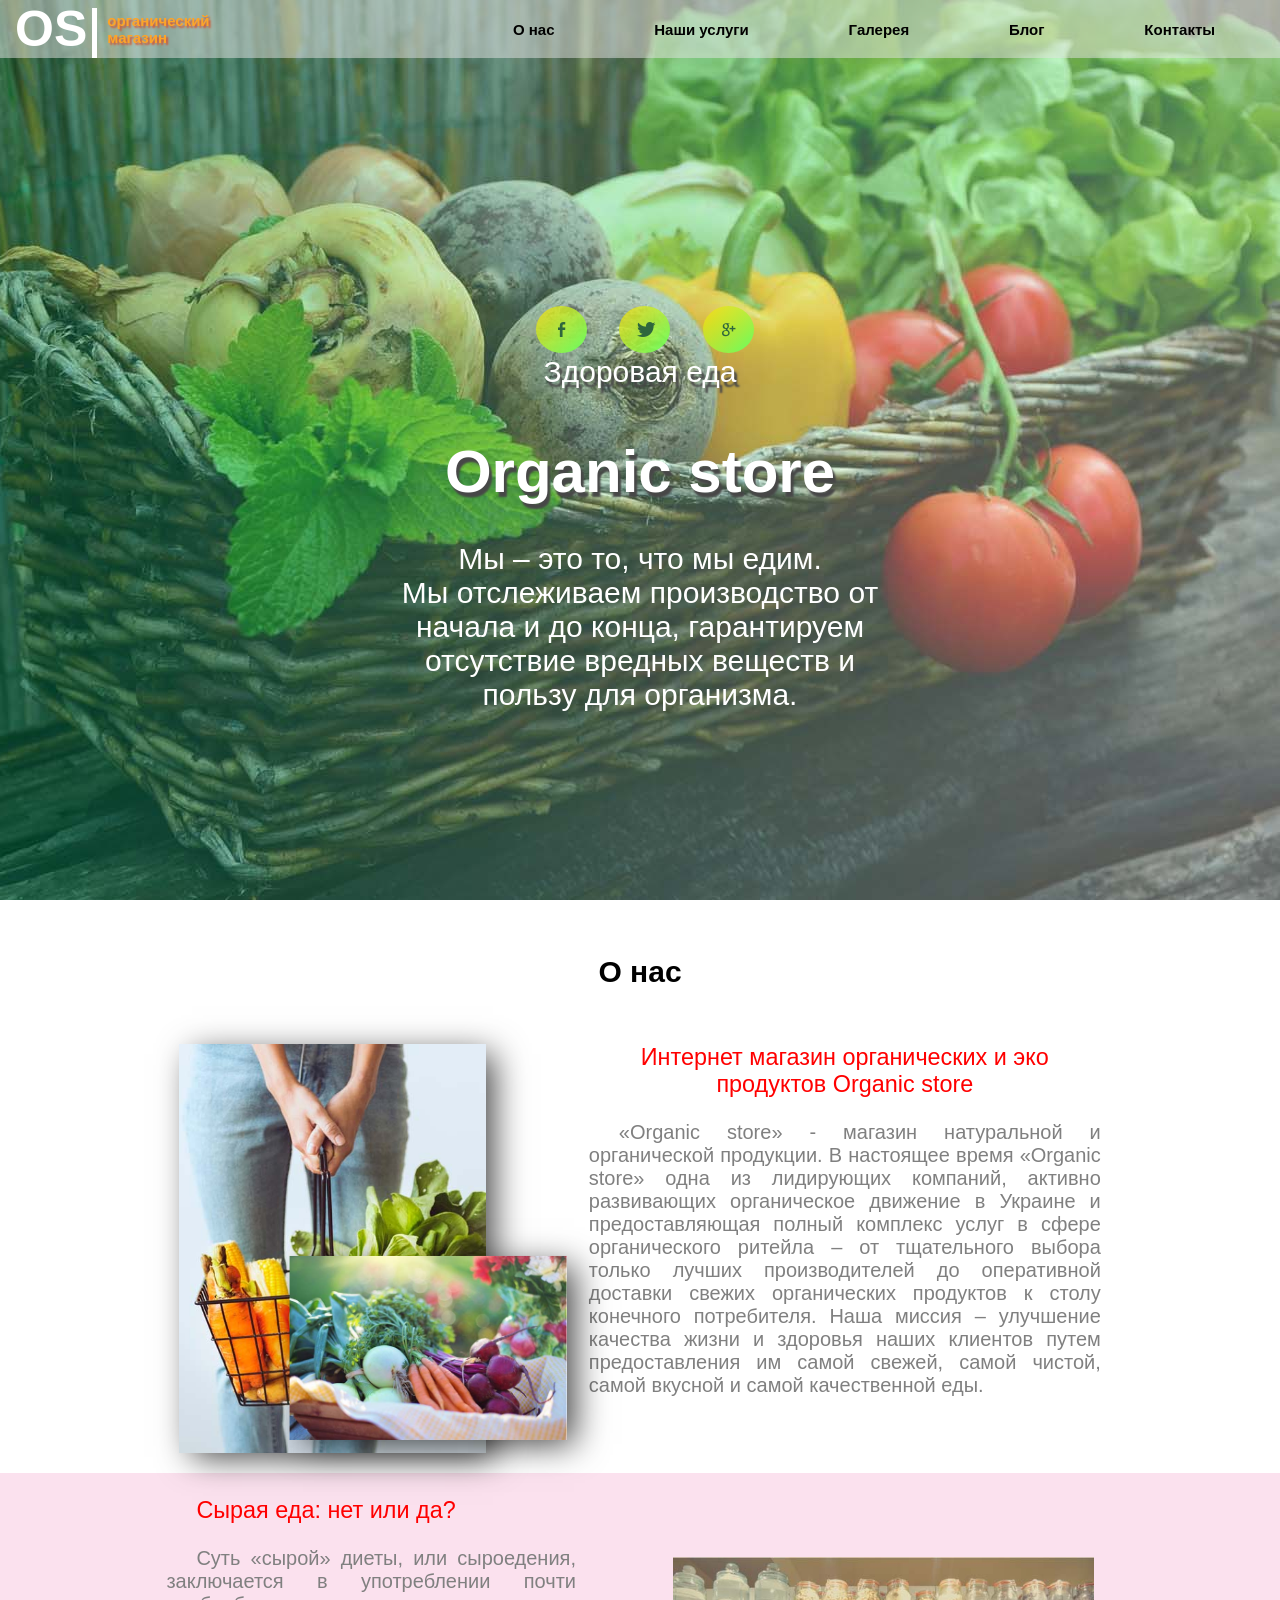
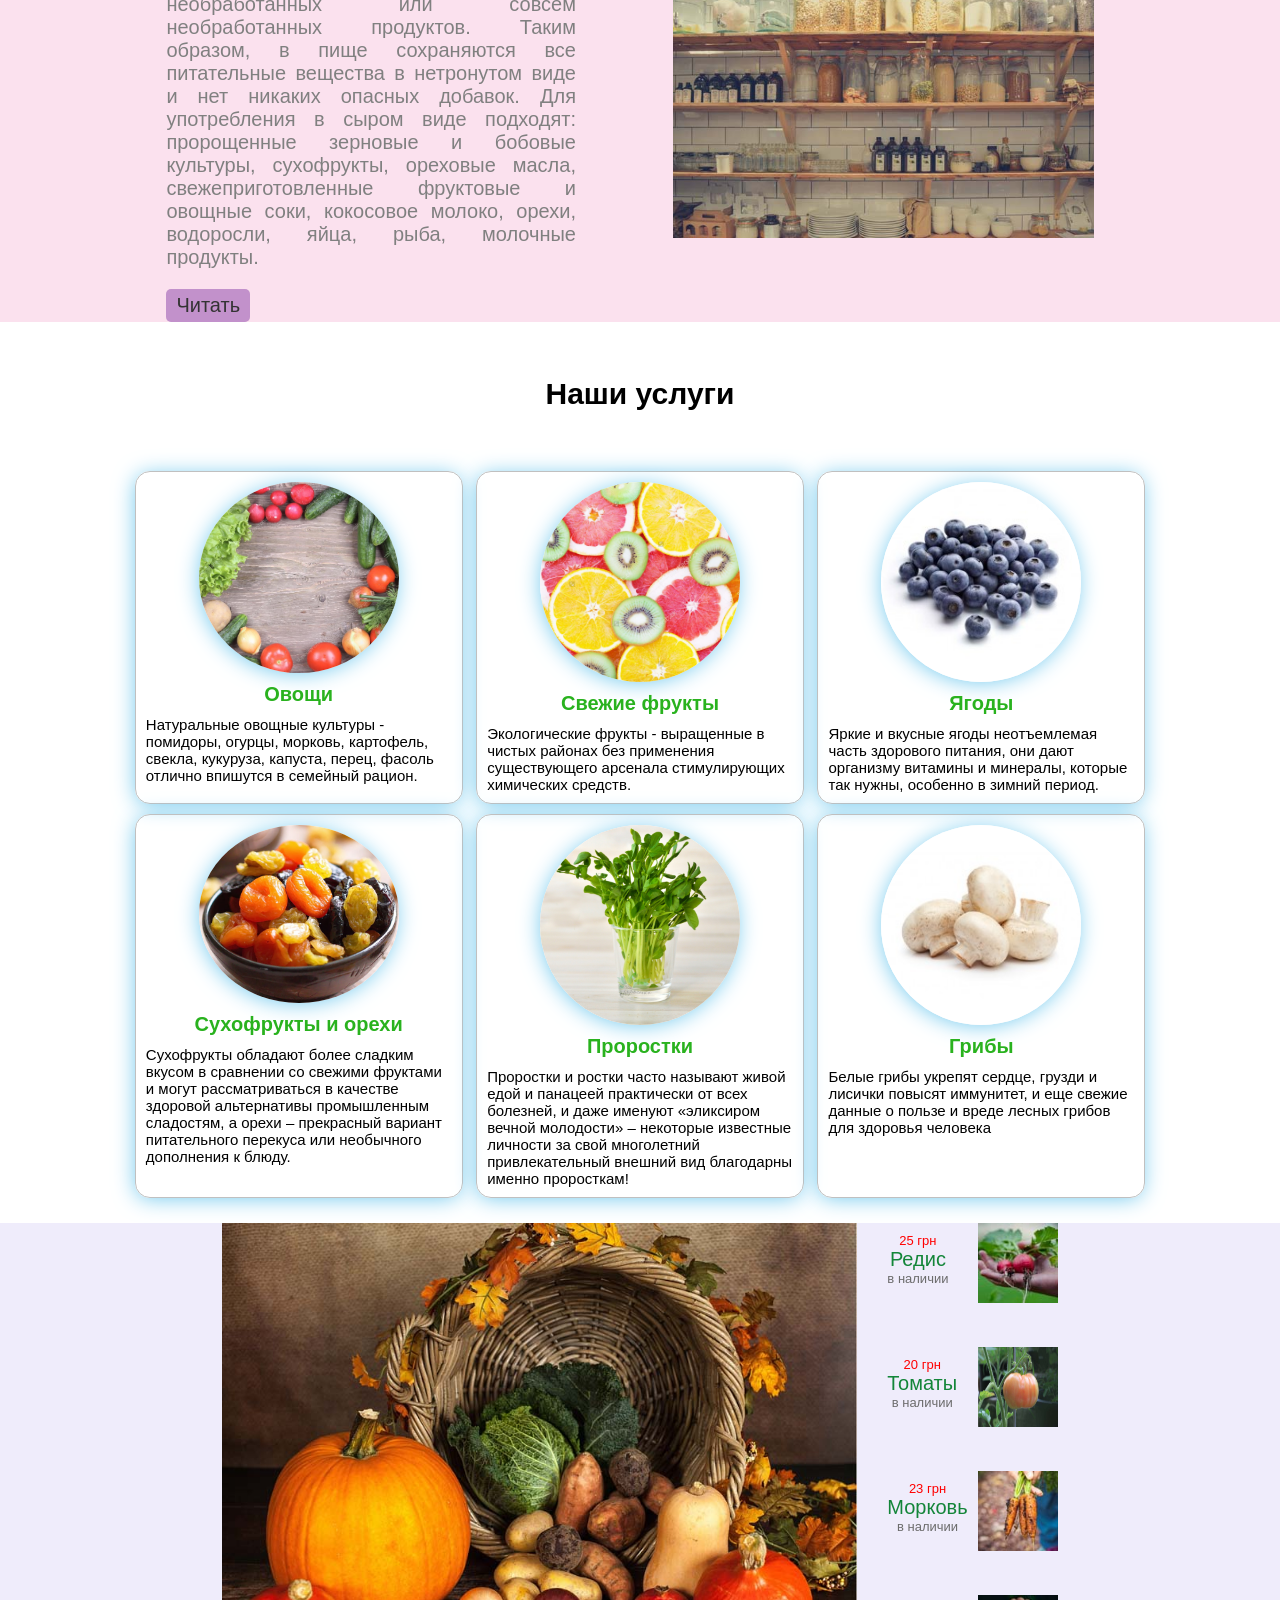
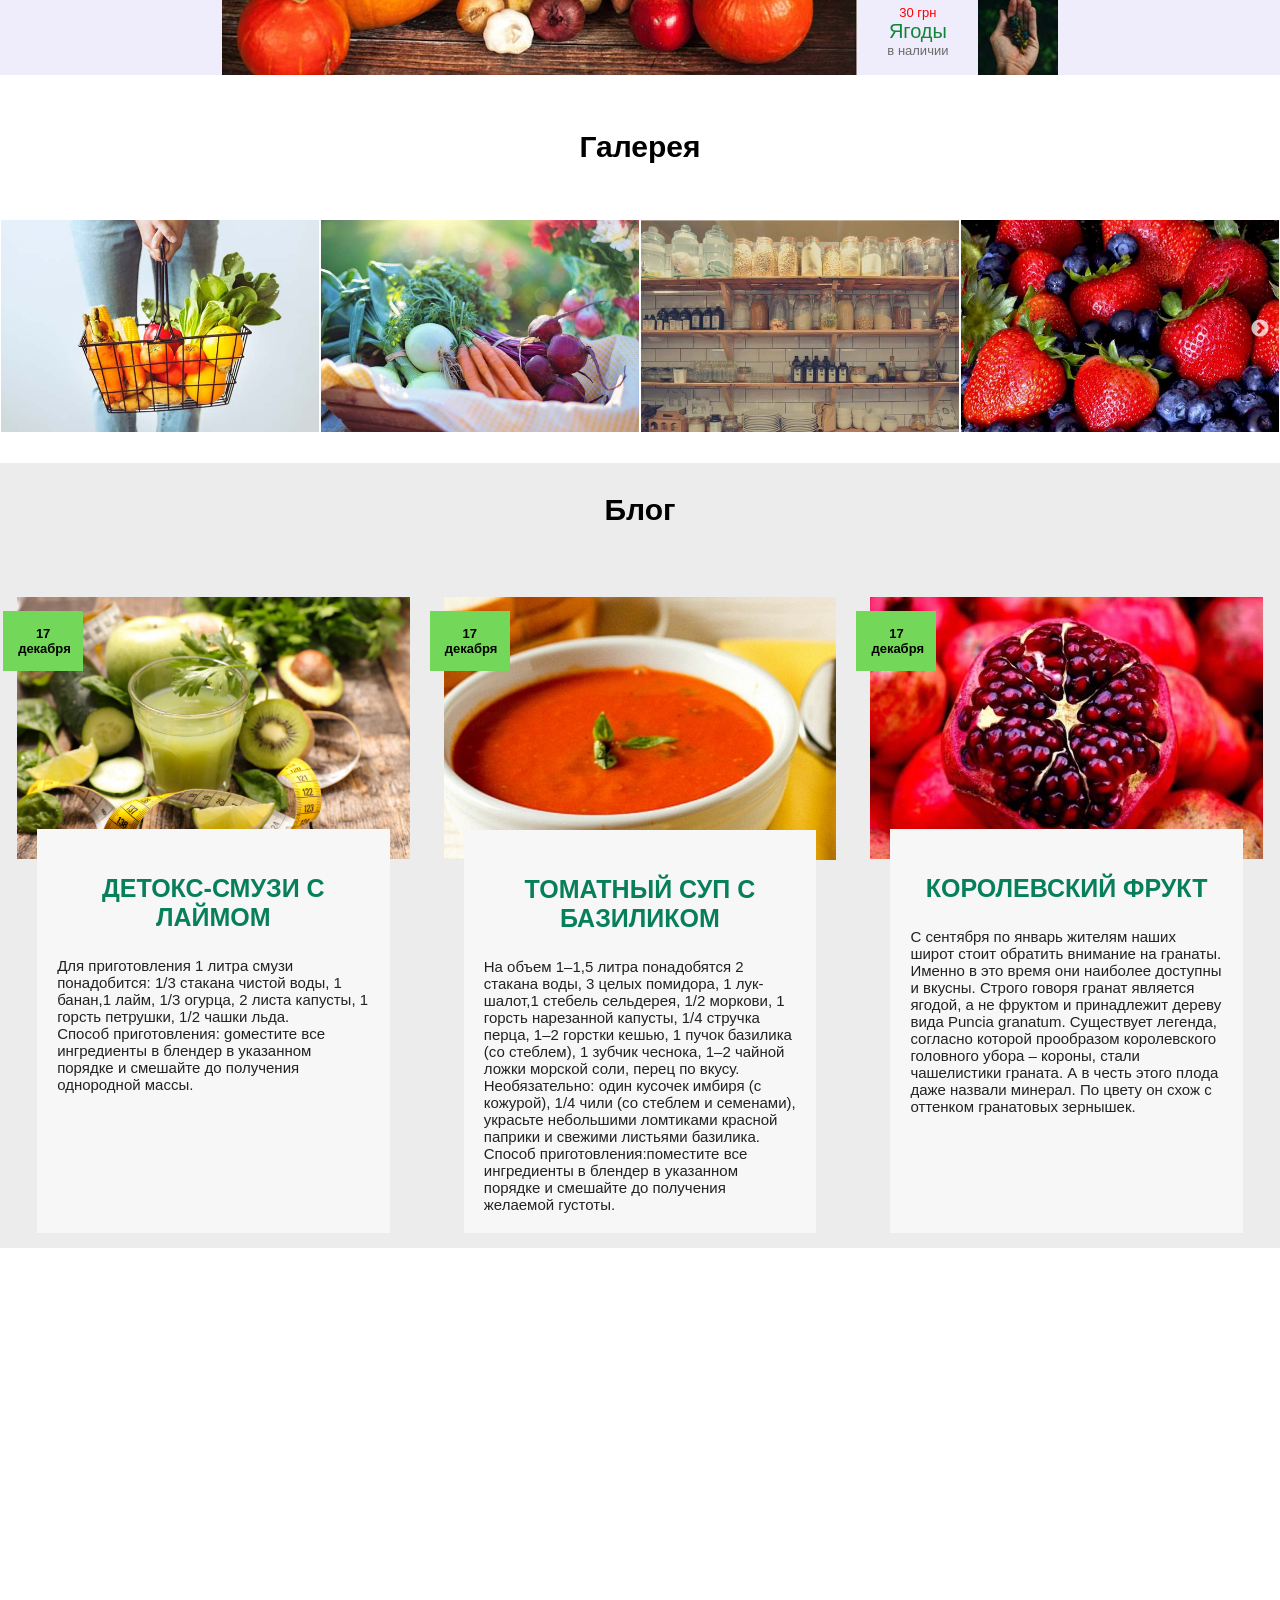
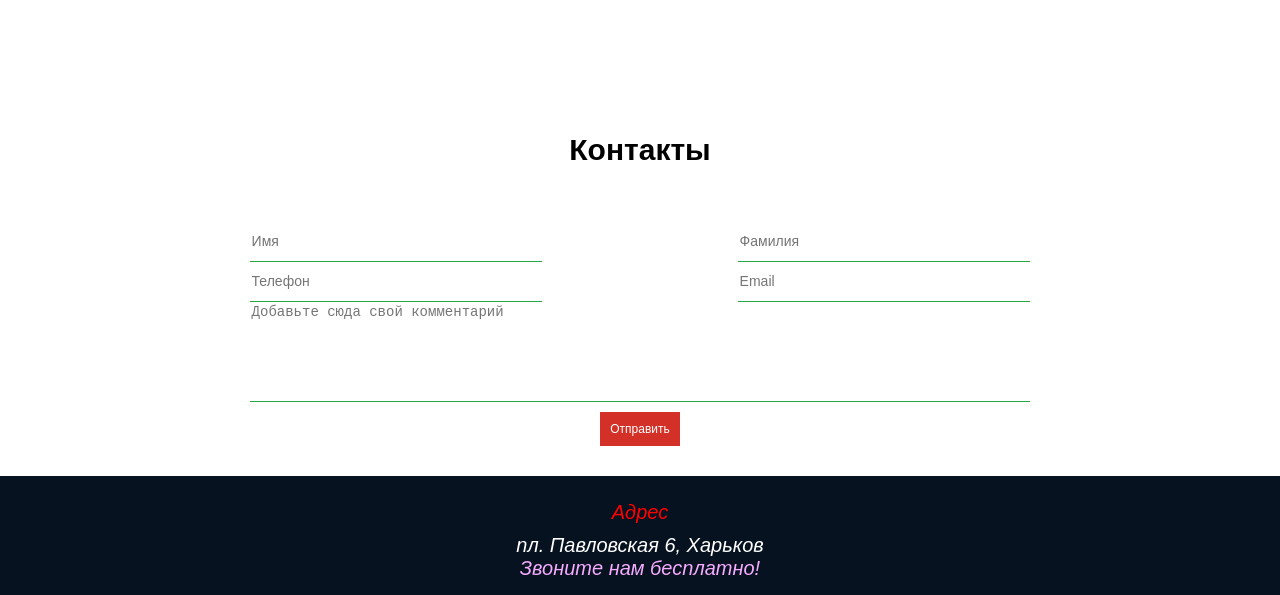
<file: index.html>
<!DOCTYPE html>
<html lang="ru" xmlns="http://www.w3.org/1999/html">
<head>
    <meta charset="UTF-8">
    <title>Healthy Food</title>
    <link rel="stylesheet" href="project/css/reset.css">
    <link rel="stylesheet" href="project/css/main.css">
    <link rel="stylesheet" href="project/css/hamburger.css">
    <link rel="stylesheet" href="project/css/media.css">
    <link rel="stylesheet" href="project/css/dev.css">
    <!--<link rel="stylesheet" href="../css/dev.css">-->
    <link rel="icon" href="project/img/watermelon.png">
    <link rel="stylesheet" href="project/slick/slick-theme.css">
    <link rel="stylesheet" href="project/slick/slick.css">
    <meta name="viewport" content="width=device-width, initial-scale=1.0"/>
<body>

<header class="head" id="home-top">
    <nav class="head-navigation">
        <a href="#" class="logo">
            <div class="abbr-logo-name">os</div>
            <div class="logo-name">органический <br> магазин</div>
        </a>
        <div class="navigation">
            <label for="hamburger" class="hamburger-title">Меню</label>
            <input type="checkbox" id="hamburger" class="hamburger-state">
            <ul class="menu">
                <li><a href="#about-us">О нас</a></li>
                <li><a href="#services">Наши услуги</a></li>
                <li><a href="#gallery">Галерея</a></li>
                <li><a href="#blog">Блог</a></li>
                <li><a href="#contacts">Контакты</a></li>
            </ul>
        </div>
    </nav>
</header>
<main class="wrapper">
    <div class="banner">
        <div class="banner-content">
            <ul class="social-networks">
                <li><a class="icon-facebook" href="#" target="_blank"></a></li>
                <li><a class="icon-twitter-bird" href="#" target="_blank"></a></li>
                <li><a class="icon-gplus" href="#" target="_blank"></a></li>
            </ul>
            <div class="main-title">
                <span>Здоровая еда</span>
                <h1>Organic store</h1>
            </div>
            <p>
                Мы – это то, что мы едим.<br>
                Мы отслеживаем производство от начала и до конца, гарантируем отсутствие вредных веществ и пользу для организма.
            </p>
        </div>
    </div>
</main>
<section class="about-us">
    <h1 class="entry-title" id="about-us"><a href="#home-top">О нас</a></h1>
    <div class="about-inner">
        <div class="entry-content">
            <div class="img-box inner">
                <img src="project/img/about1.jpg" alt="eco-food">
                <img src="project/img/about2.jpg" alt="eco-food">
            </div>
            <div class="about-content  inner">
                <h3>Интернет магазин органических и эко продуктов Organic store</h3>
                <p> «Organic store» - магазин натуральной и органической продукции. В настоящее время «Organic store» одна из лидирующих компаний, активно развивающих органическое движение
                    в Украине и предоставляющая полный комплекс услуг в сфере органического ритейла – от тщательного выбора только лучших производителей до оперативной доставки свежих органических
                    продуктов к столу конечного потребителя. Наша миссия – улучшение качества жизни и здоровья наших клиентов путем предоставления им самой свежей, самой чистой, самой вкусной и
                    самой качественной еды.</p>
            </div>
        </div>
    </div>
    <div class="store-information-content">
        <div class="entry-content">
            <div class="general-information">
                <div class="content-head">
                    <h3>Сырая еда: нет или да?</h3>
                    <p>Суть «сырой» диеты, или сыроедения, заключается в употреблении почти необработанных или совсем необработанных продуктов.
                        Таким образом, в пище сохраняются все питательные вещества в нетронутом виде и нет никаких опасных добавок. Для употребления в сыром виде подходят: пророщенные зерновые
                        и бобовые культуры, сухофрукты, ореховые масла, свежеприготовленные фруктовые и овощные соки, кокосовое молоко, орехи, водоросли, яйца, рыба, молочные продукты.</p>
                </div>
                <div class="content-footer">
                    <div class="btn-read"><a href="#">Читать</a></div>
                </div>
            </div>
            <div class="img-container">
                <img src="project/img/store-inf.jpg" alt="eco-food">
            </div>
        </div>
    </div>
</section>
<section class="services">
    <h1 class="entry-title" id="services"><a href="#home-top">Наши услуги</a></h1>
    <div class="entry-content">
        <a href="#" class="box">
            <img src="project/img/img-in-box01.jpg" alt="eco-food">
            <h4>Овощи</h4>
            <p>Натуральные овощные культуры - помидоры, огурцы, морковь, картофель, свекла, кукуруза, капуста, перец,
                фасоль отлично впишутся в семейный рацион. </p>
        </a>
        <a href="#" class="box">
            <img src="project/img/img-in-box02.jpg" alt="eco-food">
            <h4>Свежие фрукты</h4>
            <p>Экологические фрукты - выращенные в чистых районах без применения существующего арсенала стимулирующих химических средств.</p>
        </a>
        <a href="#" class="box">
            <img src="project/img/img-in-box03.jpg" alt="eco-food">
            <h4>Ягоды</h4>
            <p>Яркие и вкусные ягоды неотъемлемая часть здорового питания, они дают организму витамины и минералы, которые так нужны, особенно в зимний период.</p>
        </a>
        <a href="#" class="box">
            <img src="project/img/img-in-box04.jpg" alt="eco-food">
            <h4>Сухофрукты и орехи</h4>
            <p>Сухофрукты обладают более сладким вкусом в сравнении со свежими фруктами и могут рассматриваться в качестве здоровой альтернативы промышленным сладостям, а орехи – прекрасный вариант
                питательного перекуса или необычного дополнения к блюду.</p>
        </a>
        <a href="#" class="box">
            <img src="project/img/img-in-box05.jpg" alt="eco-food">
            <h4>Проростки</h4>
            <p>Проростки и ростки часто называют живой едой и панацеей практически от всех болезней, и даже именуют «эликсиром вечной молодости» – некоторые известные личности за
                свой многолетний привлекательный внешний вид благодарны именно проросткам! </p>
        </a>
        <a href="#" class="box">
            <img src="project/img/img-in-box06.jpg" alt="eco-food">
            <h4>Грибы</h4>
            <p>Белые грибы укрепят сердце, грузди и лисички повысят иммунитет, и еще свежие данные о пользе и вреде лесных грибов для здоровья человека</p>
        </a>
    </div>
    <div class="products ">
        <div class="entry-content">
            <div class="goods-logo">
                <img src="project/img/img-serv.jpg" alt="eco-food">
            </div>
            <div class="content-products">
                <div class="box-goods">
                    <div class="good-logo">
                        <img src="project/img/img-goods1.jpg" alt="eco-food">
                    </div>
                    <div class="goods">
                        <span>25 грн</span>
                        <span>Редис</span>
                        <span>в наличии</span>
                    </div>
                </div>
                <div class="box-goods">
                    <div class="good-logo">
                        <img src="project/img/img-goods2_.jpg" alt="eco-food">
                    </div>
                    <div class="goods">
                        <span>20 грн</span>
                        <span>Томаты</span>
                        <span>в наличии</span>
                    </div>
                </div>
                <div class="box-goods">
                    <div class="good-logo">
                        <img src="project/img/img-goods3.jpg" alt="eco-food">
                    </div>
                    <div class="goods">
                        <span>23 грн</span>
                        <span>Морковь</span>
                        <span>в наличии</span>
                    </div>
                </div>
                <div class="box-goods">
                    <div class="good-logo">
                        <img src="project/img/img-goods4.jpg" alt="eco-food">
                    </div>
                    <div class="goods">
                        <span>30 грн</span>
                        <span>Ягоды</span>
                        <span>в наличии</span>
                    </div>
                </div>
            </div>
        </div>
    </div>
</section>
<section class="gallery">
    <h1 class="entry-title" id="gallery"><a href="#home-top">Галерея</a></h1>
    <div class="img-gallery-container slider">
        <picture class="img-box-gallery slide">
            <img src="project/img/img-gall.jpg" alt=" eco-foods">
        </picture>
        <picture class="img-box-gallery slide">
            <img src="project/img/about1.jpg" alt=" eco-foods">
        </picture>
        <picture class="img-box-gallery slide">
            <img src="project/img/store-inf.jpg" alt=" eco-foods">
        </picture>
        <picture class="img-box-gallery slide">
            <img src="project/img/img-in-gall1.jpg" alt=" eco-foods">
        </picture>
        <picture class="img-box-gallery slide">
            <img src="project/img/img-goods2_.jpg" alt=" eco-foods">
        </picture>
        <picture class="img-box-gallery slide">
            <img src="project/img/img-in-gall2.jpg" alt=" eco-foods">
        </picture>
    </div>
</section>
<section class="blog">
    <h1 class="entry-title" id="blog"><a href="#home-top">Блог</a></h1>
    <article class="wrapper-post">
        <div class="position-container">
            <div class="blog-container">
                <img src="project/img/img-blog1.jpg" alt="eco-food">
                <div class="date">17 декабря
                </div>
            </div>
            <div class="post-box">
                <h3>Детокс-смузи с лаймом</h3>
                <p>Для приготовления 1 литра смузи понадобится: 1/3 стакана чистой воды, 1 банан,1 лайм, 1/3 огурца,
                    2 листа капусты, 1 горсть петрушки, 1/2 чашки льда.<br>
                    Способ приготовления: gоместите все ингредиенты в блендер в указанном порядке и
                    смешайте до получения однородной массы.</p>
            </div>
        </div>
        <div class="position-container">
            <div class="blog-container">
                <img src="project/img/img-blog2.jpg" alt="eco-food">
                <div class="date">17 декабря
                </div>
            </div>
            <div class="post-box">
                <h3>Томатный суп с базиликом</h3>
                <p>На объем 1–1,5 литра понадобятся 2 стакана воды, 3 целых помидора,
                    1 лук-шалот,1 стебель сельдерея, 1/2 моркови, 1 горсть нарезанной капусты,
                    1/4 стручка перца, 1–2 горстки кешью, 1 пучок базилика (со стеблем),
                    1 зубчик чеснока, 1–2 чайной ложки морской соли, перец по вкусу.<br>
                    Необязательно: один кусочек имбиря (с кожурой), 1/4 чили (со стеблем и семенами),
                    украсьте небольшими ломтиками красной паприки и свежими листьями базилика.<br>
                    Способ приготовления:поместите все ингредиенты в блендер в указанном порядке
                    и смешайте до получения желаемой густоты.
                </p>
            </div>
        </div>
        <div class="position-container">
            <div class="blog-container">
                <img src="project/img/img-blog3.jpg" alt="eco-food">
                <div class="date">17 декабря
                </div>
            </div>
            <div class="post-box">
                <h3>Королевский фрукт</h3>
                <p>С сентября по январь жителям наших широт стоит обратить внимание на гранаты. Именно в это время они наиболее доступны и вкусны.
                    Строго говоря гранат является ягодой, а не фруктом и принадлежит дереву вида Puncia granatum.
                    Существует легенда, согласно которой прообразом королевского головного убора – короны, стали
                    чашелистики граната. А в честь этого плода даже назвали минерал. По цвету он схож с оттенком
                    гранатовых зернышек.</p>
            </div>
        </div>
    </article>
</section>
<section class="map-responsive">
    <iframe src="https://www.google.com/maps/embed?pb=!1m18!1m12!1m3!1d164153.52229782377!2d36.14574185888464!3d49.994507025512!2m3!1f0!2f0!3f0!3m2!1i1024!2i768!4f13.1!3m3!1m2!1s0x4127a09f63ab0f8b%3A0x2d4c18681aa4be0a!2z0KXQsNGA0YzQutC-0LIsINCl0LDRgNGM0LrQvtCy0YHQutCw0Y8g0L7QsdC70LDRgdGC0Yw!5e0!3m2!1sru!2sua!4v1576533960837!5m2!1sru!2sua" allowfullscreen=""></iframe>
</section>
<section class="contacts">
    <h1 class="entry-title" id="contacts"><a href="#home-top">Контакты</a></h1>
    <div class="contacts-wrapper">
        <form action="#" class="form-group" method="post">
            <div class="row">
                <input type="text" placeholder="Имя">
                <input type="text" placeholder="Фамилия">
            </div>
            <div class="row">
                <input type="tel" placeholder="Телефон">
                <input type="email" placeholder="Email">
            </div>
            <div class="row">
                <textarea placeholder="Добавьте сюда свой комментарий"></textarea>
            </div>
        </form>
    </div>
    <button type="button">Отправить</button>
</section>
<footer class="footer">
    <address class="column">
        <span class="title">Адрес</span>
        <span>пл. Павловская 6, Харьков</span>
        <a href="tel:+1234567890"> Звоните нам бесплатно! </a>
    </address>
</footer>
<script src="https://code.jquery.com/jquery-2.2.0.min.js" type="text/javascript"></script>
<script src="project/slick/slick.js" type="text/javascript" charset="utf-8"></script>
<script src="project/js/main.js" type="text/javascript" charset="utf-8"></script>
</body>
</html>
</file>
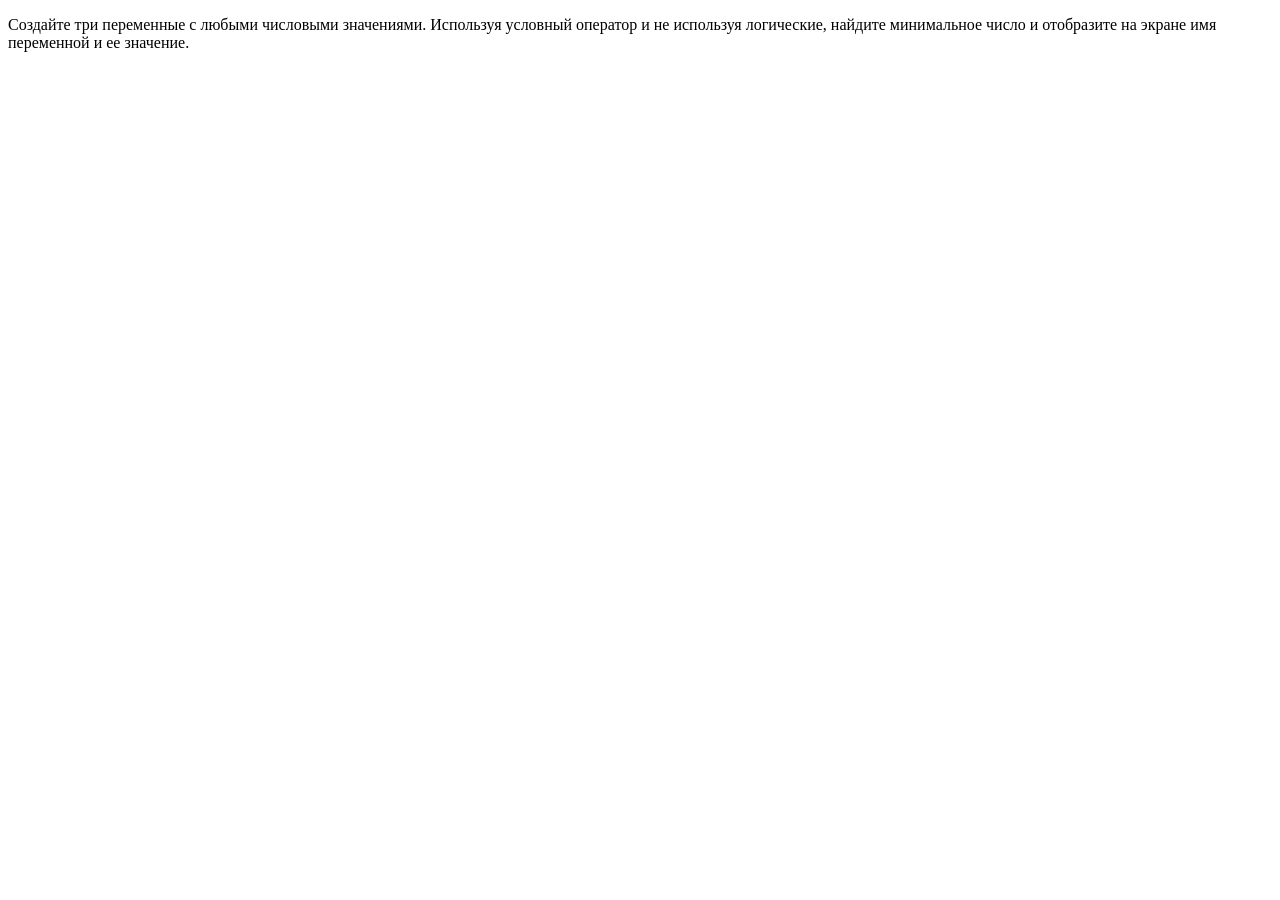
<file: 03/index.html>
<!doctype html>
<html lang="en">
<head>
    <meta charset="UTF-8">
    <meta name="viewport" content="width=device-width, user-scalable=no, initial-scale=1.0, maximum-scale=1.0, minimum-scale=1.0">
    <meta http-equiv="X-UA-Compatible" content="ie=edge">
    <title>Document</title>
    <script src="main.js"></script>
</head>
<body>
<p>
    Создайте три переменные с любыми числовыми значениями.
    Используя условный оператор и не используя логические,
    найдите минимальное число и отобразите на экране имя переменной и ее значение.
</p>
</body>
</html>
</file>
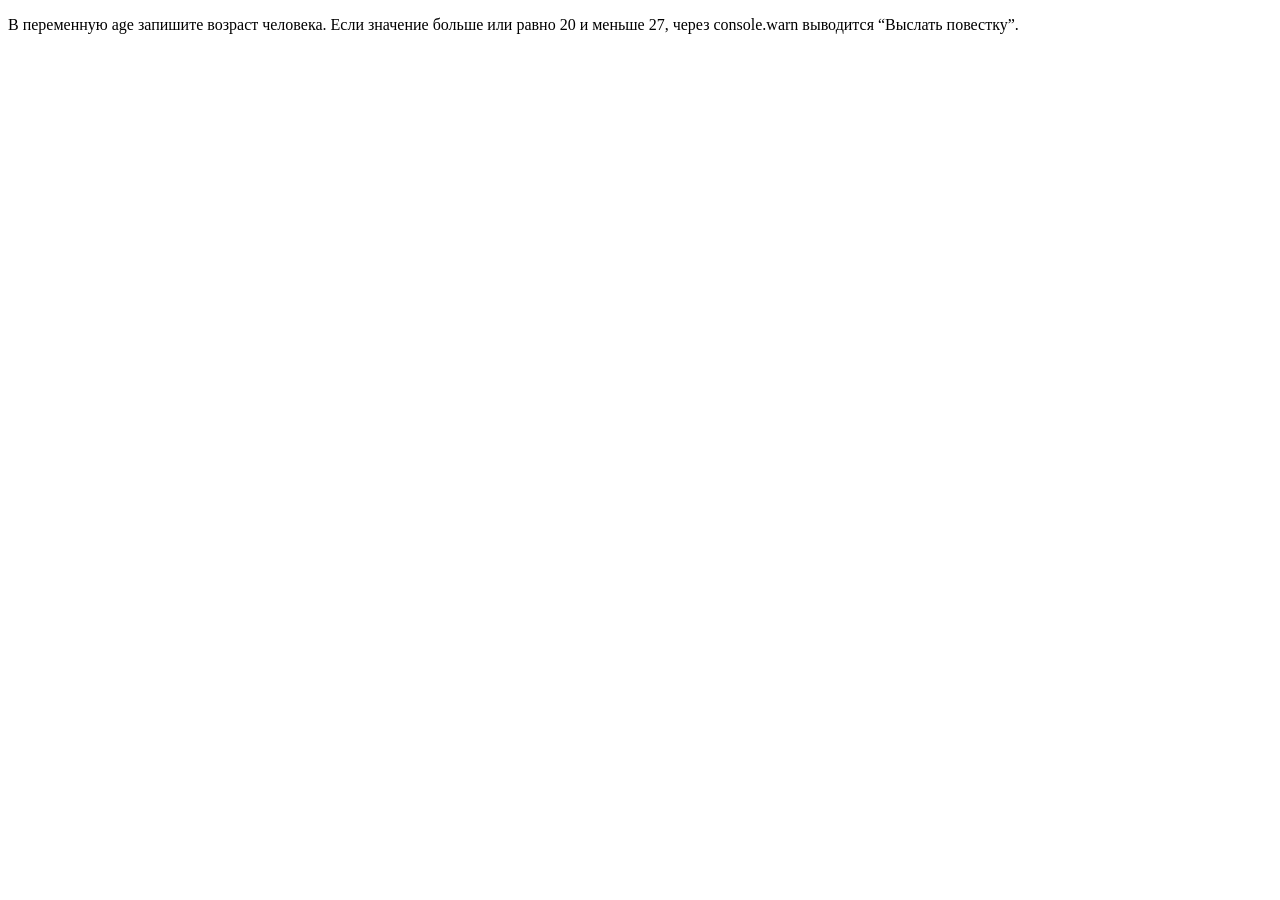
<file: 04/index.html>
<!doctype html>
<html lang="en">
<head>
    <meta charset="UTF-8">
    <meta name="viewport" content="width=device-width, user-scalable=no, initial-scale=1.0, maximum-scale=1.0, minimum-scale=1.0">
    <meta http-equiv="X-UA-Compatible" content="ie=edge">
    <title>Document</title>
    <script src="main.js"></script>
</head>
<body>
<p>
    В переменную age запишите возраст человека. Если значение больше или равно 20 и меньше 27, через console.warn выводится “Выслать повестку”.
</p>
</body>
</html>
</file>
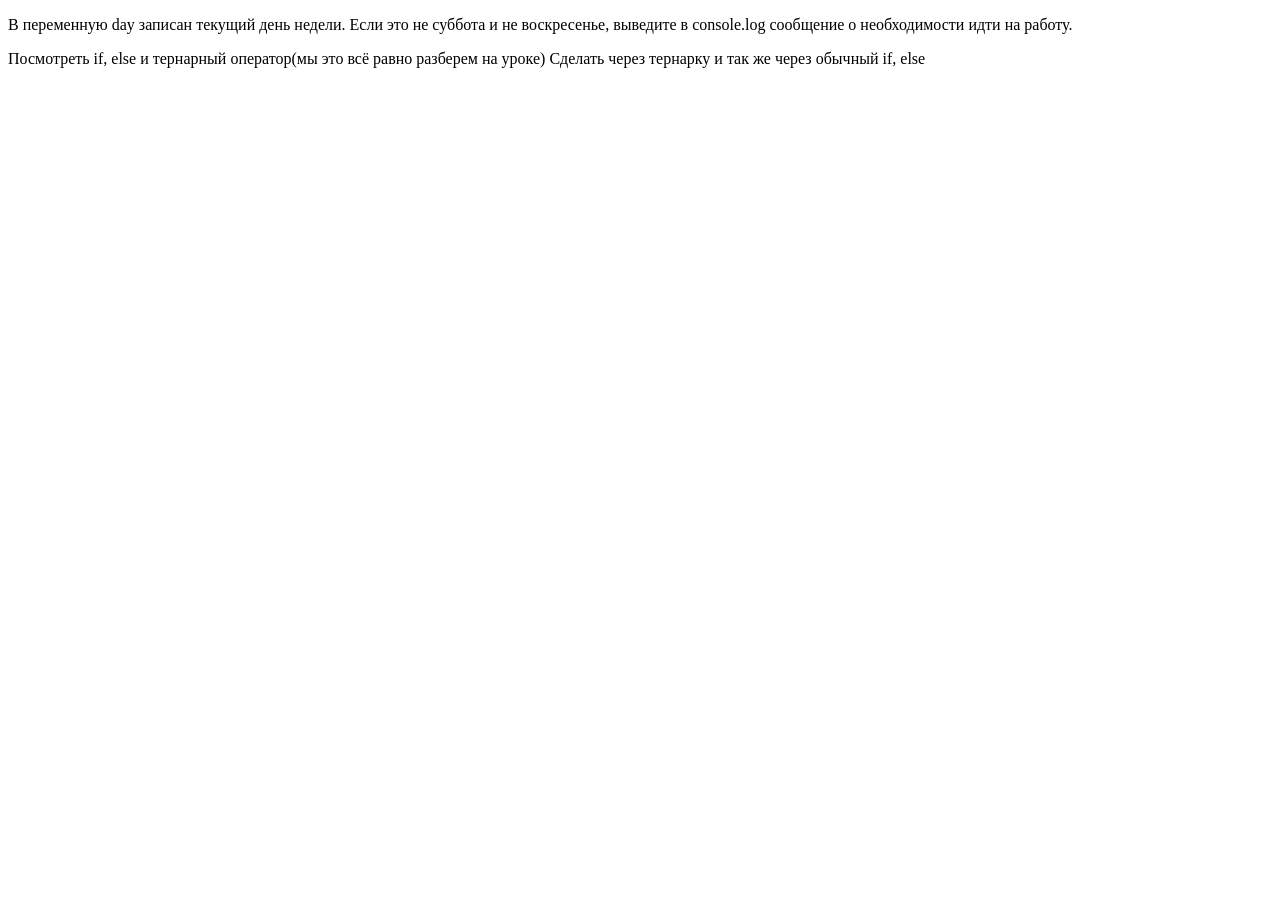
<file: 05/index.html>
<!doctype html>
<html lang="en">
<head>
    <meta charset="UTF-8">
    <meta name="viewport" content="width=device-width, user-scalable=no, initial-scale=1.0, maximum-scale=1.0, minimum-scale=1.0">
    <meta http-equiv="X-UA-Compatible" content="ie=edge">
    <title>Document</title>
    <script src="main.js"></script>
</head>
<body>
<p>
    В переменную day записан текущий день недели. Если это не суббота и не воскресенье, выведите в console.log сообщение о необходимости идти на работу.
</p>
<p>Посмотреть if, else и тернарный оператор(мы это всё равно разберем на уроке)
    Сделать через тернарку и так же через обычный if, else</p>
</body>
</html>
</file>
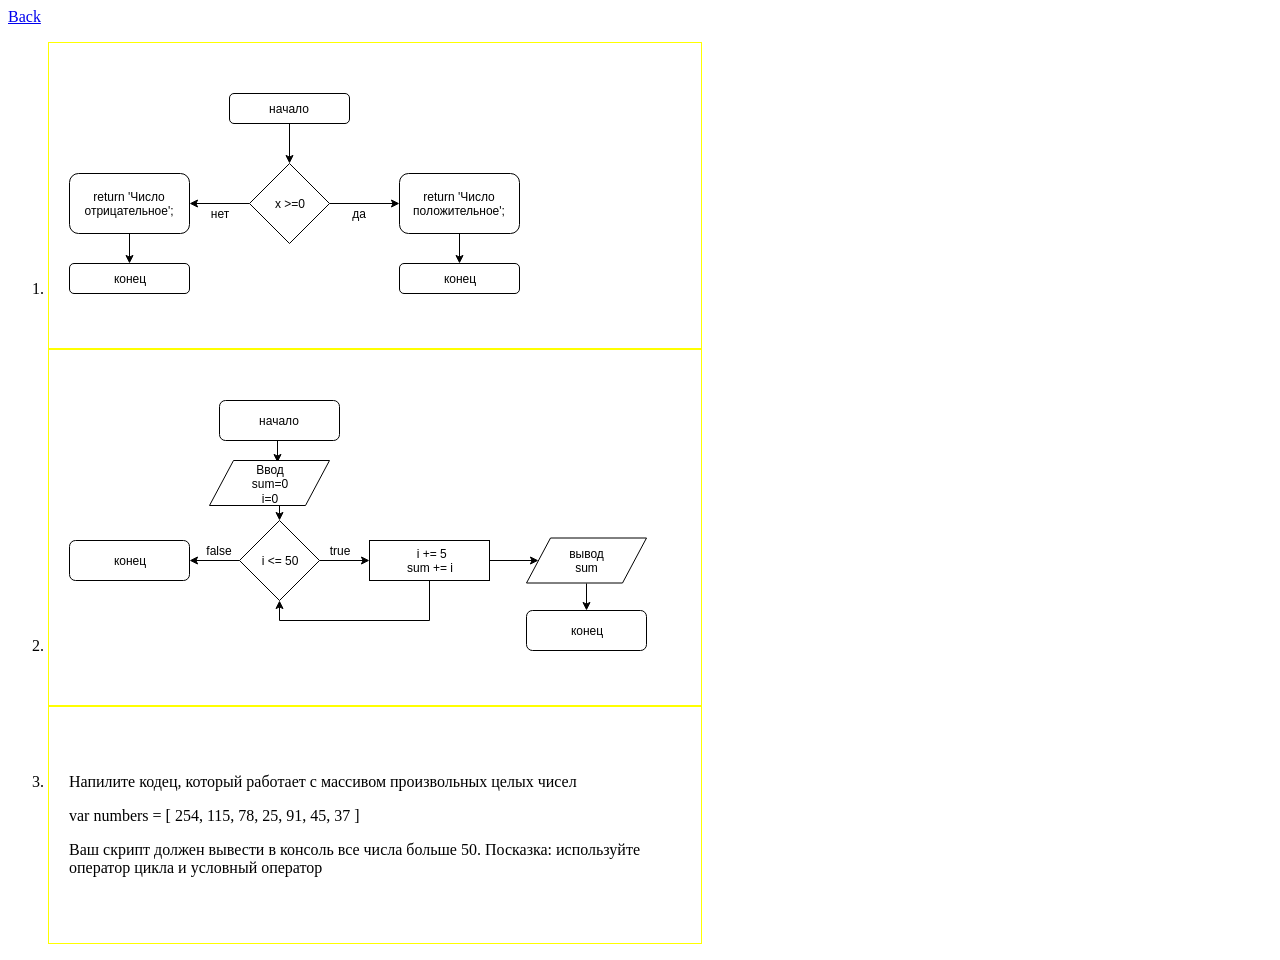
<file: 01/01.html>
<!doctype html>
<html lang="en">
<head>
    <meta charset="UTF-8">
    <meta name="viewport" content="width=device-width, user-scalable=no, initial-scale=1.0, maximum-scale=1.0, minimum-scale=1.0">
    <meta http-equiv="X-UA-Compatible" content="ie=edge">
    <title>Document</title>
    <style>
        ol li {
            padding: 50px 20px;
            border: 1px yellow solid;
            width: 50%;
        }
    </style>
</head>
<body>
<nav>
    <a href="../index.html">Back</a>
</nav>
<ol>
    <li><img src="scheme.svg" alt=""></li>
    <li><img src="scheme2.svg" alt=""></li>
    <li><p>Напилите кодец, который работает с массивом произвольных целых чисел</p>
        <p>var numbers = [ 254, 115, 78, 25, 91, 45, 37 ]</p>
        <p>Ваш скрипт должен вывести в консоль все числа больше 50. Посказка: используйте оператор цикла и условный оператор</p>
    </li>
</ol>
<script src="01.js"></script>
</body>
</html>
</file>
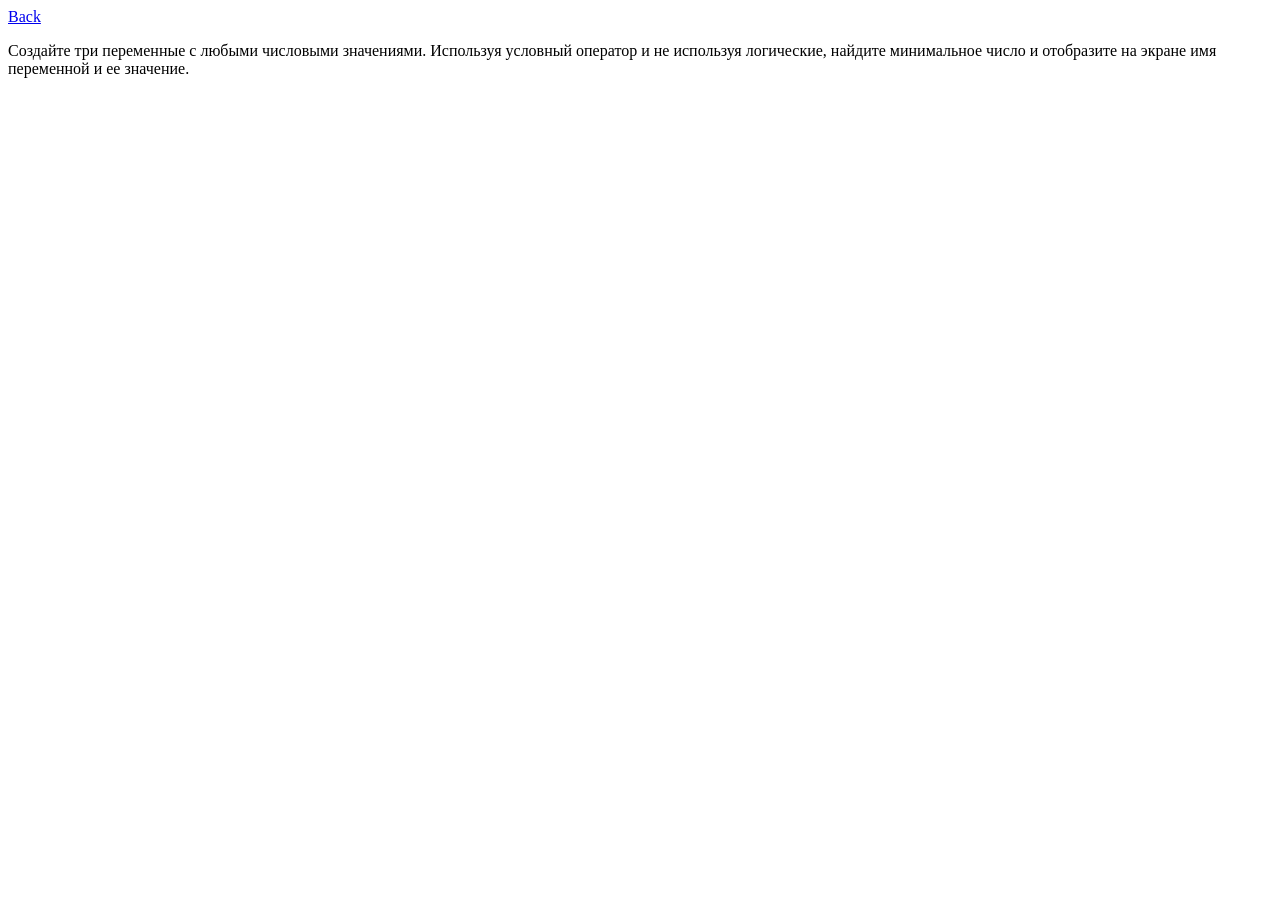
<file: 03/03.html>
<!doctype html>
<html lang="en">
<head>
    <meta charset="UTF-8">
    <meta name="viewport" content="width=device-width, user-scalable=no, initial-scale=1.0, maximum-scale=1.0, minimum-scale=1.0">
    <meta http-equiv="X-UA-Compatible" content="ie=edge">
    <title>Document</title>
</head>
<body>
<div>
    <a href="../index.html">Back</a>
</div>
<p>
    Создайте три переменные с любыми числовыми значениями.
    Используя условный оператор и не используя логические,
    найдите минимальное число и отобразите на экране имя переменной и ее значение.
</p>
<script src="03.js"></script>
</body>
</html>
</file>
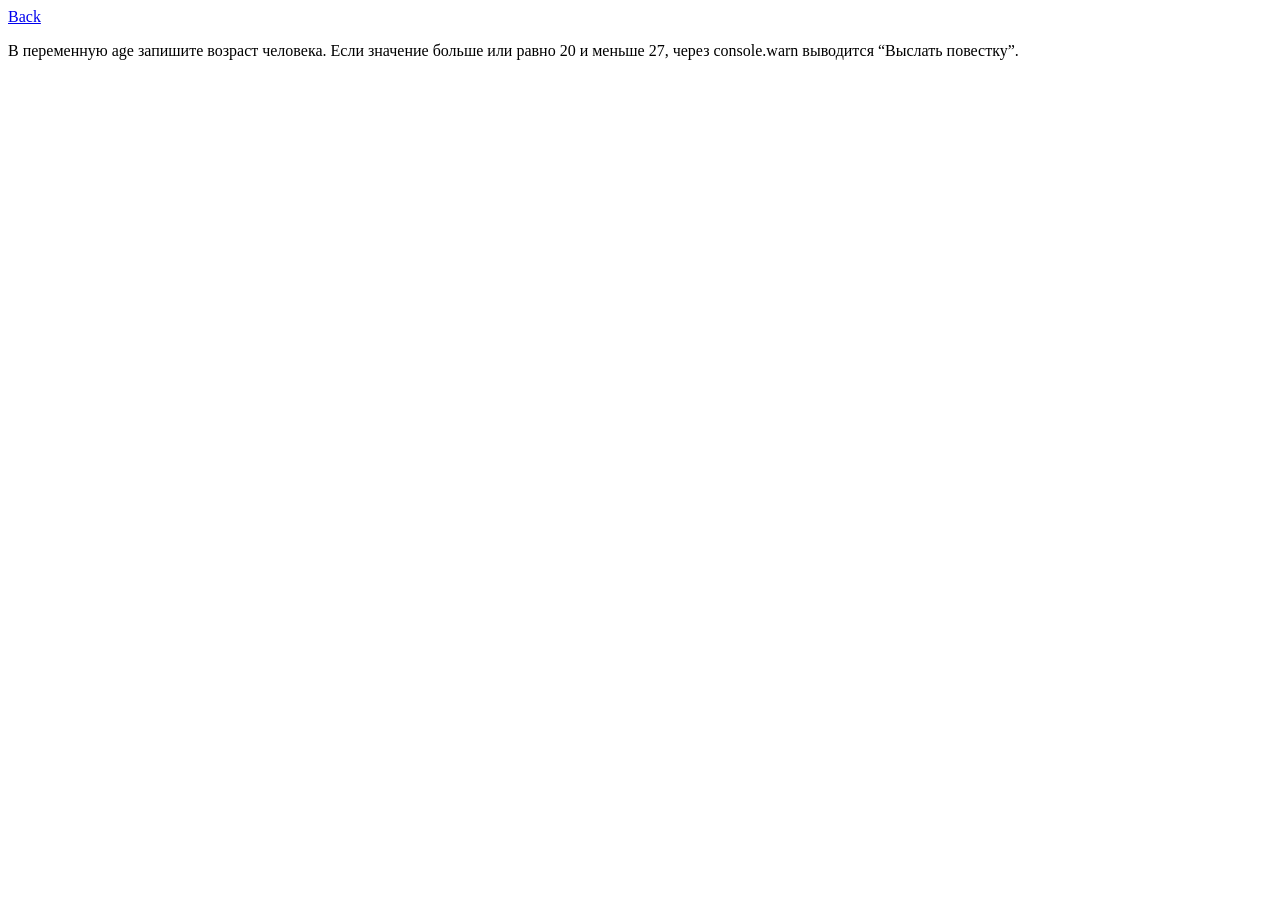
<file: 04/04.html>
<!doctype html>
<html lang="en">
<head>
    <meta charset="UTF-8">
    <meta name="viewport" content="width=device-width, user-scalable=no, initial-scale=1.0, maximum-scale=1.0, minimum-scale=1.0">
    <meta http-equiv="X-UA-Compatible" content="ie=edge">
    <title>Document</title>
</head>
<body>
<div>
    <a href="../index.html">Back</a>
</div>
<p>
    В переменную age запишите возраст человека. Если значение больше или равно 20 и меньше 27, через console.warn выводится “Выслать повестку”.
</p>
<script src="04.js"></script>
</body>
</html>
</file>
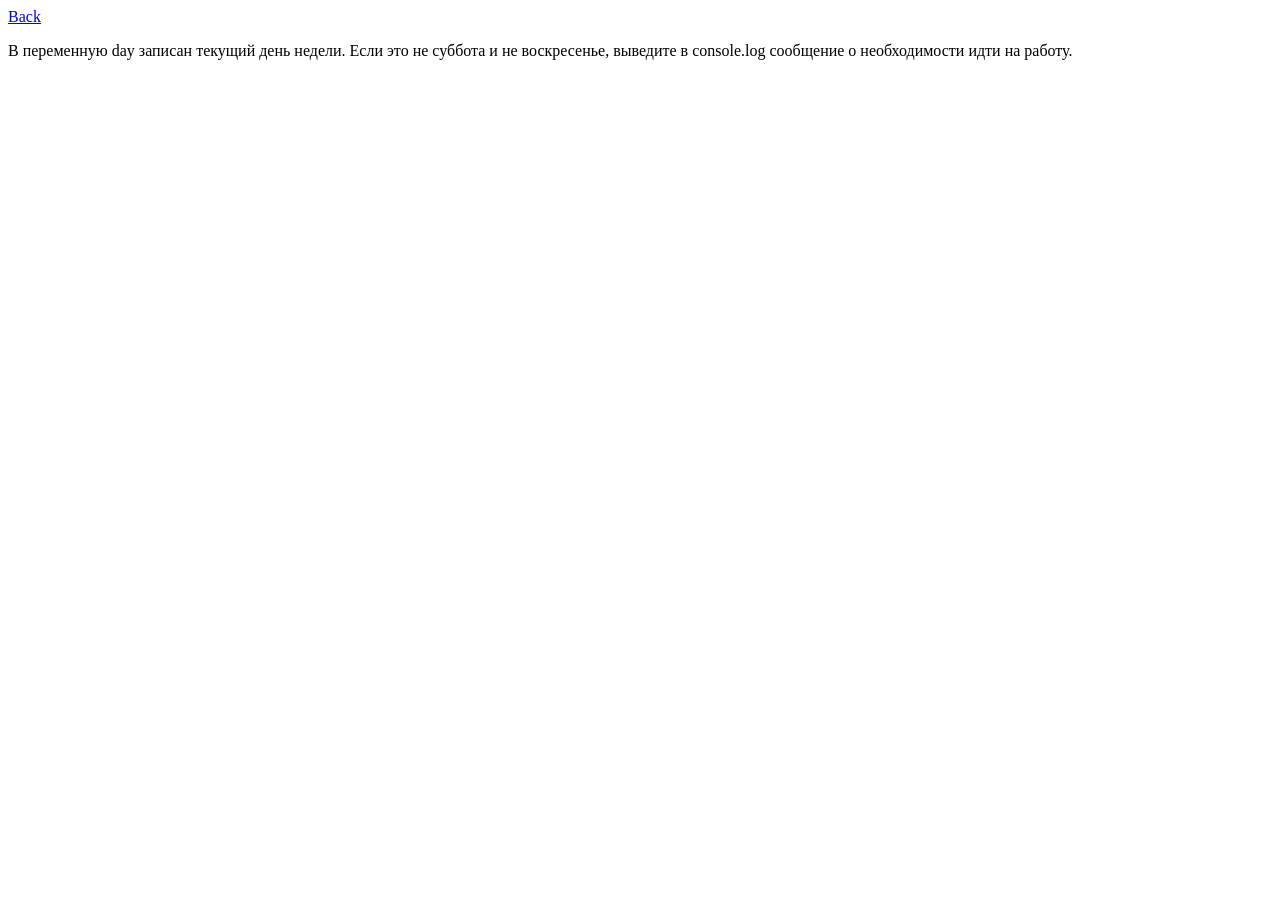
<file: 05/05.html>
<!doctype html>
<html lang="en">
<head>
    <meta charset="UTF-8">
    <meta name="viewport" content="width=device-width, user-scalable=no, initial-scale=1.0, maximum-scale=1.0, minimum-scale=1.0">
    <meta http-equiv="X-UA-Compatible" content="ie=edge">
    <title>Document</title>
</head>
<body>
<div>
    <a href="../index.html">Back</a>
</div>
<p>
    В переменную day записан текущий день недели. Если это не суббота и не воскресенье, выведите в console.log сообщение о необходимости идти на работу.
</p>
<script src="05.js"></script>
</body>
</html>
</file>
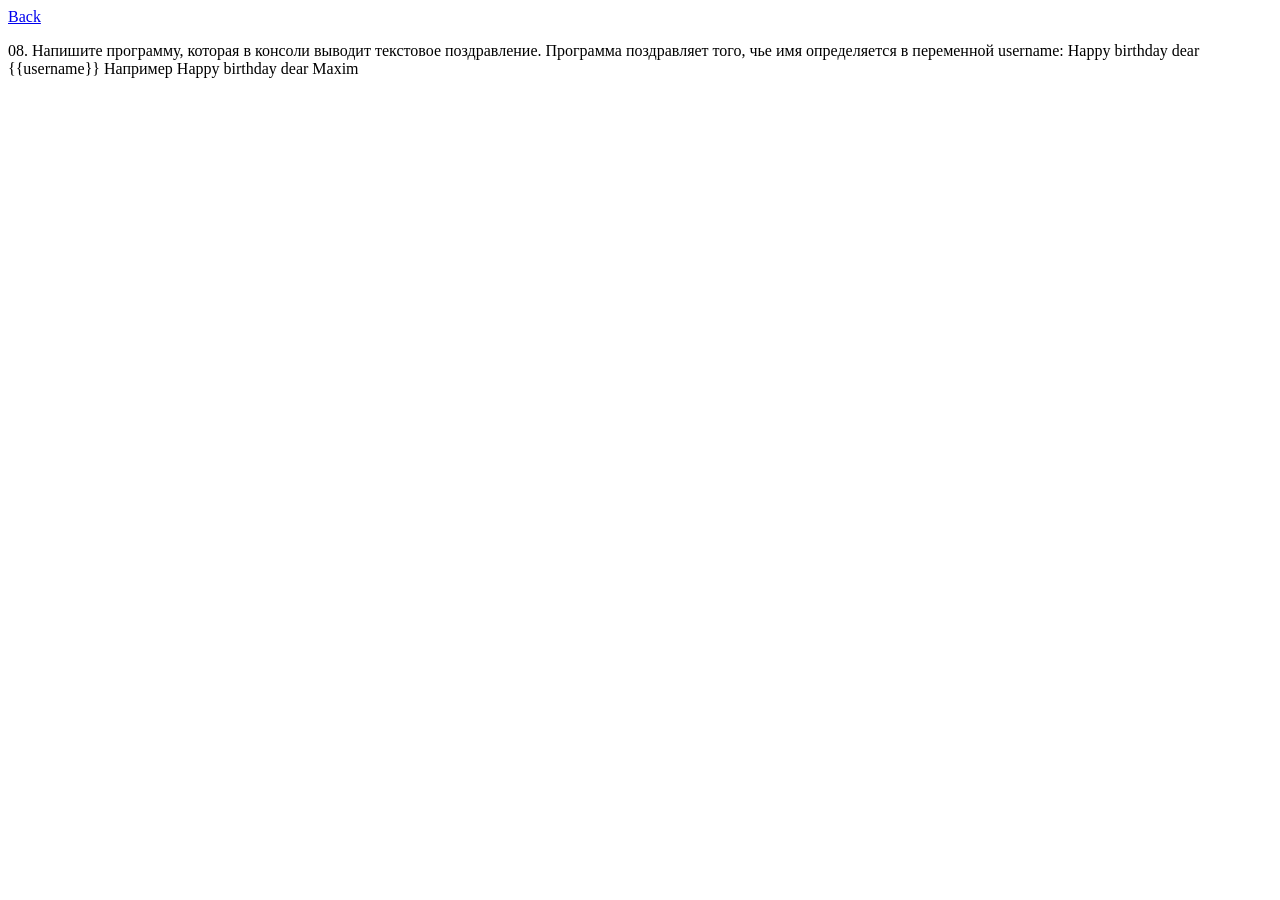
<file: 08/08.html>
<!doctype html>
<html lang="en">
<head>
    <meta charset="UTF-8">
    <meta name="viewport" content="width=device-width, user-scalable=no, initial-scale=1.0, maximum-scale=1.0, minimum-scale=1.0">
    <meta http-equiv="X-UA-Compatible" content="ie=edge">
    <title>Document</title>
</head>
<body>
<div>
    <a href="../index.html">Back</a>
</div>
<p>
    08. Напишите программу, которая в консоли выводит текстовое поздравление. Программа поздравляет того, чье имя определяется в переменной username:
    Happy birthday dear {{username}}
    Например Happy birthday dear Maxim
</p>
<script src="08.js"></script>
</body>
</html>
</file>
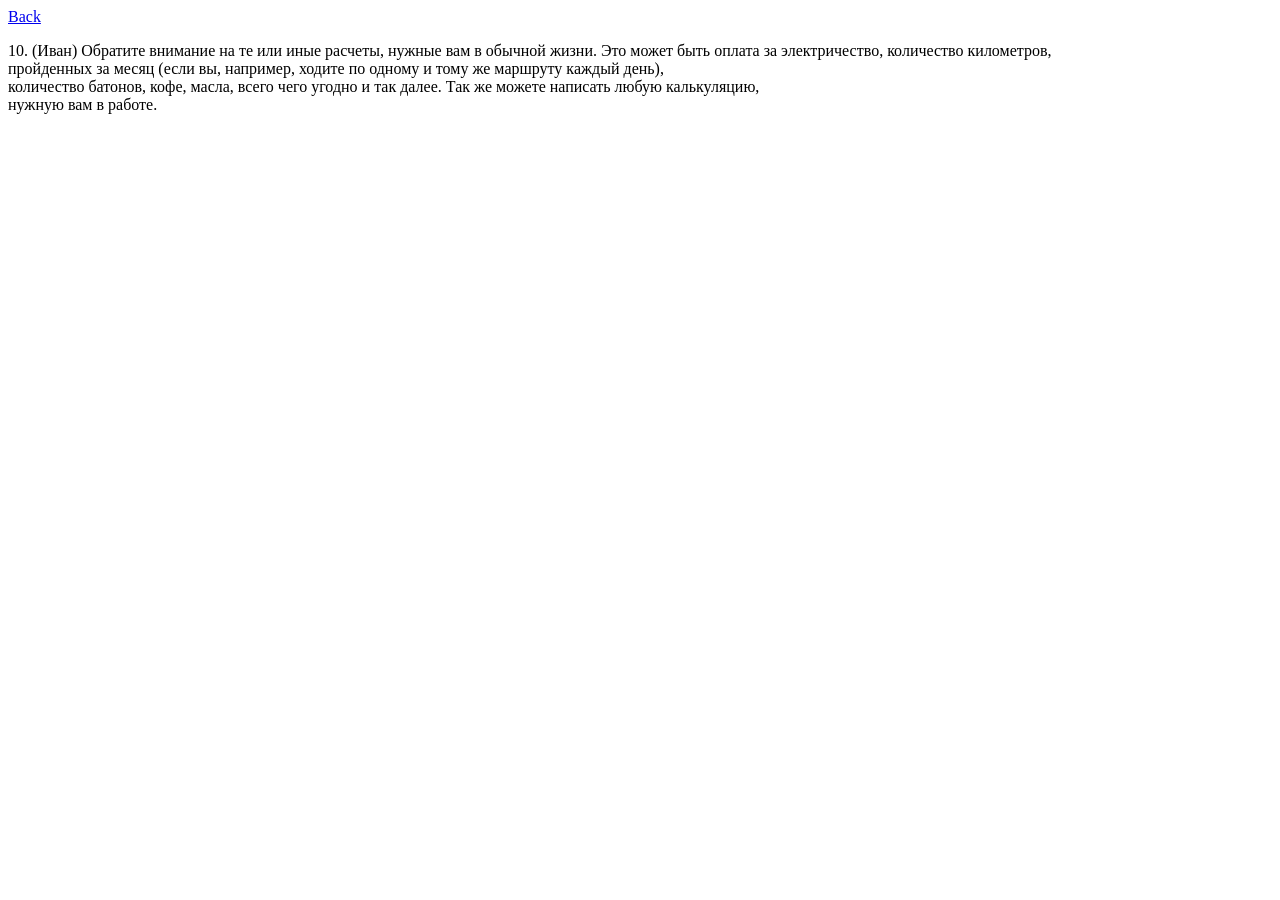
<file: 10/10.html>
<!doctype html>
<html lang="en">
<head>
    <meta charset="UTF-8">
    <meta name="viewport" content="width=device-width, user-scalable=no, initial-scale=1.0, maximum-scale=1.0, minimum-scale=1.0">
    <meta http-equiv="X-UA-Compatible" content="ie=edge">
    <title>Document</title>
</head>
<body>
<div>
    <a href="../index.html">Back</a>
</div>
<p>
    10. (Иван) Обратите внимание на те или иные расчеты, нужные вам в обычной жизни. Это может быть оплата за электричество, количество километров, <br>
    пройденных за месяц (если вы, например, ходите по одному и тому же маршруту каждый день), <br>
    количество батонов, кофе, масла, всего чего угодно и так далее. Так же можете написать любую калькуляцию, <br>
    нужную вам в работе.
</p>
<script src="10.js"></script>
</body>
</html>
</file>
<file: project/css/main.css>
body {
    font-family: "Palatino Linotype", "Book Antiqua", "Palatino", sans-serif;
    font-size: 20px;
}

*,
*:after,
*:before {
    box-sizing: border-box;
}

a {
    text-decoration: none;
    color: black;
}

img {
    max-width: 100%;
    width: 100%;
}

@font-face {
    font-family: 'fontello';
    src: url('../font/fontello.eot?36571330');
    src: url('../font/fontello.eot?36571330#iefix') format('embedded-opentype'),
    url('../font/fontello.woff2?36571330') format('woff2'),
    url('../font/fontello.woff?36571330') format('woff'),
    url('../font/fontello.ttf?36571330') format('truetype'),
    url('../font/fontello.svg?36571330#fontello') format('svg');
    font-weight: normal;
    font-style: normal;
}

/* Chrome hack: SVG is rendered more smooth in Windozze. 100% magic, uncomment if you need it. */
/* Note, that will break hinting! In other OS-es font will be not as sharp as it could be */
/*
@media screen and (-webkit-min-device-pixel-ratio:0) {
  @font-face {
    font-family: 'fontello';
    src: url('../font/fontello.svg?36571330#fontello') format('svg');
  }
}
*/

[class^="icon-"]:before, [class*=" icon-"]:before {
    font-family: "fontello";
    font-style: normal;
    font-weight: normal;
    speak: none;

    display: inline-block;
    text-decoration: inherit;
    width: 1em;
    margin-right: .2em;
    text-align: center;
    /* opacity: .8; */

    /* For safety - reset parent styles, that can break glyph codes*/
    font-variant: normal;
    text-transform: none;

    /* fix buttons height, for twitter bootstrap */
    line-height: 1em;

    /* Animation center compensation - margins should be symmetric */
    /* remove if not needed */
    margin-left: .2em;

    /* you can be more comfortable with increased icons size */
    /* font-size: 120%; */

    /* Font smoothing. That was taken from TWBS */
    -webkit-font-smoothing: antialiased;
    -moz-osx-font-smoothing: grayscale;

    /* Uncomment for 3D effect */
    /* text-shadow: 1px 1px 1px rgba(127, 127, 127, 0.3); */
}

.icon-facebook:before {
    content: '\f300';
}

/* '' */
.icon-twitter-bird:before {
    content: '\f303';
}

/* '' */
.icon-gplus:before {
    content: '\f30f';
}

/* '' */

.entry-title {
    padding: 30px;
    text-align: center;
    font-size: 30px;
    font-weight: bold;
}

.entry-content {
    margin: 0 auto;
    max-width: 80%;
    display: flex;
    flex-wrap: wrap;
    justify-content: space-around;
    color: grey;
}

.inner {
    width: 50%;
}

.head {
    position: absolute;
    top: 0;
    left: 0;
    width: 100%;
    background: rgba(230, 230, 230, 0.5);
}

.head .head-navigation {
    width: 100%;
    display: flex;
    align-items: center;
    justify-content: space-between;
    font-weight: bold;
}

.head .head-navigation .logo {
    display: flex;
    align-items: center;
    text-decoration: none;
}

.head .head-navigation .logo .abbr-logo-name {
    text-transform: uppercase;
    color: white;
    font-size: 50px;
    padding-left: 15px;
}

.head .head-navigation .logo .abbr-logo-name:after {
    display: inline-block;
    content: '\2014';
    transform: translate(0, 100%) rotate(-90deg);
    transform-origin: 0 0;
    margin: -25px;
}

.head .head-navigation .logo .logo-name {
    font-size: 15px;
    padding-left: 20px;
    color: #fda429;
    font-weight: bold;
    text-shadow: 2px 2px 2px #CE5937;
}

.head .navigation {
    width: 65%;
}

.head .navigation ul.menu {
    display: flex;
    flex-wrap: nowrap;
    justify-content: space-around;
    padding: 15px;
    word-spacing: normal;
}

.head .navigation li {
    font-size: 15px;
}

.head .navigation a {
    color: black;
    text-decoration: none;
    transition: all .5s ease;
}

.head .navigation a:hover {
    text-decoration: none;
    border-bottom: 3px solid #7dcd5d;
    padding-bottom: 1px;
}

.head .navigation .hamburger-title,
.head .navigation .hamburger-state {
    display: none;
}

.wrapper .banner {
    height: 100vh;
    background: url(../img/banner.jpg) center center no-repeat;
    background-size: cover;
    display: flex;
    align-items: center;
    justify-content: center;
    text-align: center;
    color: #fff;
}

.wrapper .banner .banner-content {
    max-width: 500px;
    padding-top: 120px;
    font-size: 30px;
}

.wrapper .banner-content .social-networks {
    width: 50%;
    margin: 0 auto;
    display: flex;
    justify-content: space-around;

}

.wrapper .banner-content .social-networks a {
    background-image: linear-gradient(to top left, rgb(99, 255, 99), rgba(113, 252, 90, 0.97), rgba(127, 250, 82, 0.95), rgba(142, 247, 73, 0.92), rgba(156, 244, 65, 0.89), rgba(170, 242, 56, 0.87), rgba(184, 239, 48, 0.84), rgba(198, 237, 39, 0.82), rgba(212, 234, 31, 0.79), rgba(227, 231, 22, 0.76), rgba(241, 229, 14, 0.74), rgba(255, 226, 5, 0.71));
    border-radius: 50%;
    color: #2e663d;
    font-size: 15px;
    padding: 15px;
    margin-left: 10px;
}


.wrapper .banner-content .social-networks a:hover {
    background-color: #196310;
}

.wrapper .banner-content .main-title {
    color: white;
    text-align: center;
    line-height: 2em;
    text-shadow: #474747 3px 5px 2px, 2px 2px 2px rgba(206, 89, 55, 0);
}

/*about us*/
.about-us .about-inner .entry-content {
    justify-content: space-around;
}

.about-us .entry-content .img-box {
    max-width: 30%;
    position: relative;
}

.about-us .img-box img {
    max-width: 100%;
    width: 100%;
    box-shadow: 10px 7px 32px -3px rgba(0, 0, 0, 0.75);
}

.about-us .img-box img:first-child {
    position: absolute;
    transform: translate(40%, 115%);
    max-width: 90%;
}

.about-us .img-box img:last-child {
    object-fit: contain;
}

.about-us .store-information-content .inner {
    width: 40%;
}

.about-us .store-information-content .entry-content {
    display: flex;
    flex-direction: row;
    justify-content: space-around;
    font-size: 20px;
}

.about-us .about-content {
    font-size: 20px;
    text-align: justify;
    color: grey;
    text-indent: 1.5em;
}

.about-us .about-content h3 {
    color: red;
    text-align: center;
    font-weight: normal;
    text-indent: 0;
    margin-top: 0;
}

.about-us .store-information-content {
    margin-top: 20px;
    background-color: #fbe1ee;
    display: flex;
    justify-content: center;
}

.about-us .store-information-content .general-information {
    width: 40%;
    font-size: 20px;
    display: flex;
    flex-direction: column;
    text-align: justify;
}

.about-us .store-information-content .content-head h3 {
    color: red;
    font-weight: normal;
}

.about-us .store-information-content .content-head {
    text-indent: 1.5em;
}

.about-us .store-information-content .content-footer {
    padding-top: 20px;
}

.about-us .store-information-content .btn-read {
    background-color: #c291cb;
    border-radius: 5px;
    padding: 5px 10px;
    display: inline-block;
}

.about-us .store-information-content .btn-read a {
    color: #333333;
}

.about-us .store-information-content .btn-read:hover {
    background-color: #966d9f;
    color: #646464;
}

.about-us .store-information-content .btn-read:hover a {
    color: black;
}

.about-us .store-information-content .img-container {
    padding: 20px;
    max-width: 45%;
    align-self: center;
}

/*services*/
.services a {
    display: block;
}

.services .box {
    width: 32%;
    border: 1px silver solid;
    border-radius: 15px;
    margin: 5px;
    padding: 10px;
    transition: background-color .5s ease;
    box-shadow: -1px 2px 22px -2px rgba(109, 199, 237, 1);
    text-align: center;
}

.services .box p {
    text-align: left;
    font-size: 15px;
    color: black;
}

.services .box img {
    width: 200px;
    border-radius: 50%;
    box-shadow: -1px 2px 22px -2px rgba(109, 199, 237, 1);
}

.services .box h4 {
    color: #29b21e;
    padding: 10px;
}

.services .box:hover {
    box-shadow: 3px 2px 15px 5px rgba(0, 0, 0, 0.75);
}

.services .box:hover img {
    box-shadow: -1px 2px 22px -2px rgb(4, 1, 25);
}

/*goods*/

.products {
    background-color: #efecfb;
    height: 50%;
    margin-top: 20px;
    display: flex;
    justify-content: center;
}

.products .goods-logo img {
    max-width: 635px;
    max-height: 453px;
}

.products .content-products {
    display: flex;
    flex-direction: column;
    justify-content: space-between;
    padding-left: 20px;
}

.products .box-goods {
    display: flex;
    flex-wrap: nowrap;
    justify-content: space-between;
    min-width: 180px;

}

.products .box-goods .good-logo {
    order: 2;
}

.products .box-goods .good-logo img {
    max-width: 80px;
    min-height: 80px;
}

.box-goods .goods {
    display: flex;
    flex-direction: column;
    font-size: 13px;
    padding: 10px;
    text-align: center;
    order: 1;
}

.box-goods .goods span:first-child {
    color: red;
}

.box-goods .goods span:nth-child(2) {
    color: #138539;
    font-size: 20px;
}

.box-goods .goods span:last-child {
    color: #6c6c6c;
}

/*gallery*/
.gallery .img-gallery-container .img-box-gallery img {
    border: 1px solid #fff;
}

/*blog*/
.blog {
    margin-top: 20px;
    background-color: #ececec;
    font-size: 15px;
}

.wrapper-post {
    display: flex;
    flex-wrap: wrap;
}

.blog .position-container {
    position: relative;
    padding: 15px;
    margin: 0 auto;
    max-width: 33%;
    display: flex;
    align-items: stretch;
    flex-direction: column;
}

.blog .blog-container {
    position: relative;
}

.blog .blog-container .date {
    width: 80px;
    background-color: #73d759;
    position: absolute;
    color: black;
    font-size: 13px;
    padding: 15px;
    text-align: center;
    font-weight: bold;
    left: -14px;
    top: 14px;
}

.blog .wrapper-post .position-container .post-box {
    position: relative;
    background-color: #f7f7f7;
    width: calc(100% - 40px);
    padding: 20px;
    margin: -30px auto 0 auto;
    flex: 1;
}

.blog .position-container .post-box h3 {
    text-align: center;
    font-size: 25px;
    text-transform: uppercase;
    color: #087f5b;
}

.blog .blog-container img {
    width: 450px;
}

/*map*/
.map-responsive {
    overflow: hidden;
    position: relative;
    height: 400px;
}

.map-responsive iframe {
    left: 0;
    top: 0;
    height: 100%;
    width: 100%;
    position: absolute;
}

.contacts {
    padding: 30px;
    display: flex;
    flex-direction: column;
}

.contacts .contacts-wrapper {
    display: flex;
    justify-content: center;
}

.form-group {
    width: 80%;
}

.contacts .form-group .row {
    display: flex;
    justify-content: space-around;
}

.contacts .form-group .row textarea:focus,
.contacts .form-group .row input:focus {
    color: #495057;
    background-color: #fff;
    border-color: #80bdff;
    outline: 0;
}

.contacts .form-group .row:last-child textarea {
    flex-basis: 80%;
    height: 100px;
}

.contacts .contacts-wrapper .form-group input,
.contacts .contacts-wrapper .form-group textarea {
    font-size: 14px;
    color: #000;
    border: none;
    border-bottom: 1px solid #28a745;
    border-radius: 0;
    width: 30%;
    height: 40px;
    outline: none;
}

.contacts .contacts-wrapper .form-group textarea {
    resize: none;
    overflow: hidden;
}

.contacts button {
    margin-top: 10px;
    border: none;
    font-size: 12px;
    padding: 10px;
    background-color: #d33127;
    align-self: center;
    color: white;
}

.footer {
    background-color: #06121f;
    color: white;
}

.footer .column {
    padding: 15px;
    display: flex;
    flex-direction: column;
    align-items: center;
}

.footer .column .title {
    color: red;
    font-size: 20px;
    padding: 10px;
}

.footer a {
    color: #f6abff;
}
</file>
<file: project/css/hamburger.css>
.hamburger label {
    display: block;
}

.hamburger ul {
    display: none;
}

.hamburger .hamburger-state {
    display: none;
}

.hamburger .hamburger-state:checked + ul {
    display: block;
}
</file>
<file: project/css/media.css>
@media (max-width: 1110px) {

    .about-us .about-content,
    .about-us .store-information-content .general-information {
        width: 100%;
        padding-top: 15px;
    }
}

@media (max-width: 768px) {
    body {
        font-size: 20px;
    }

    .banner span {
        padding: 5px;
    }

    .banner h1 {
        font-size: 25px;

    }

    /*navigation*/
    .head .head-navigation {
        display: block;
    }

    .head .head-navigation .logo {
        display: none;
    }

    .head .navigation {
        width: 100%;
    }

    .head .navigation .hamburger-title,
    .head .navigation ul.menu {
        background-color: rgba(161, 255, 162, 0.5);
        padding: 10px;
        border-radius: 8px;
        margin: 5px;
        color: #0d5825;
    }

    .head .navigation ul.menu {
        background-color: rgba(161, 255, 162, 0.5);
        padding: 10px;
        border-radius: 8px;
        margin: 5px;
        color: #0d5825;
        display: none;
    }

    .head .navigation .hamburger-state:checked + ul.menu {
        display: block;
    }

    .head .navigation .hamburger-title {
        display: block;
    }

    /*about us*/
    .about-us h3 {
        text-align: center;
        padding-top: 10px;
    }

    .about-us p {
        text-align: left;
        text-indent: 1.5em;
    }

    .about-us .about-inner .inner {
        width: 100%;
    }

    .about-us .about-inner .entry-content {
        justify-content: space-around;
    }

    .about-us .entry-content .img-box {
        max-width: 30%;
        position: relative;
    }

    .about-us .img-box img {
        max-width: 100%;
        width: 100%;
        box-shadow: 10px 7px 32px -3px rgba(0, 0, 0, 0.75);
    }

    .about-us .img-box img:first-child {
        position: absolute;
        transform: translate(40%, 115%);
        max-width: 90%;
    }

    .about-us .img-box img:last-child {
        object-fit: contain;
    }

    .about-us .store-information-content .inner {
        width: 40%;
    }

    .about-us .store-information-content .entry-content {
        display: block;
    }

    .about-us .store-information-content {
        margin-top: 20px;
        background-color: #fbe1ee;
        display: flex;
        justify-content: center;
    }

    .about-us .store-information-content .general-information {
        width: 100%;

    }

    .about-us .store-information-content .general-information p {
        text-align: left;
        text-indent: 1.5em;
    }

    .about-us .store-information-content .img-container {
        display: none;
    }

    /*services*/
    .services .entry-content {
        display: block;
    }

    .services .box {
        max-width: 100%;
    }

    /*goods*/
    .products {
        display: block;
    }

    .products .goods-block {
        display: block;
    }

    .products .goods-logo img {
        display: block;
        margin: auto;
    }

    .products .content-products {
        padding-top: 15px;
    }

    .products .box-goods {
        padding: 1px;
    }

    .box-goods .goods {
        text-align: left;
    }

    /*blog*/
    .wrapper-post {
        display: block;
    }

    .blog .position-container {
        display: block;
        max-width: 100%;
    }

    .blog .wrapper-post .position-container .post-box {
        width: 90%;
    }

    .blog .blog-container img {
        width: 450px;
        display: block;
        margin: auto;
    }

    .contacts .contacts-wrapper .form-group .row {
        display: flex;
        flex-wrap: wrap;
        flex-direction: column;
    }

    .contacts .contacts-wrapper .form-group .row input,
    .contacts .contacts-wrapper .form-group .row textarea {
        width: 100%;
        flex-basis: auto;
    }
}

@media (max-width: 575px) {
    body, p {
        font-size: 15px;
    }
}
</file>
<file: project/css/dev.css>
/** {*/
/*    border: 1px solid black !important;*/
/*}*/
</file>
